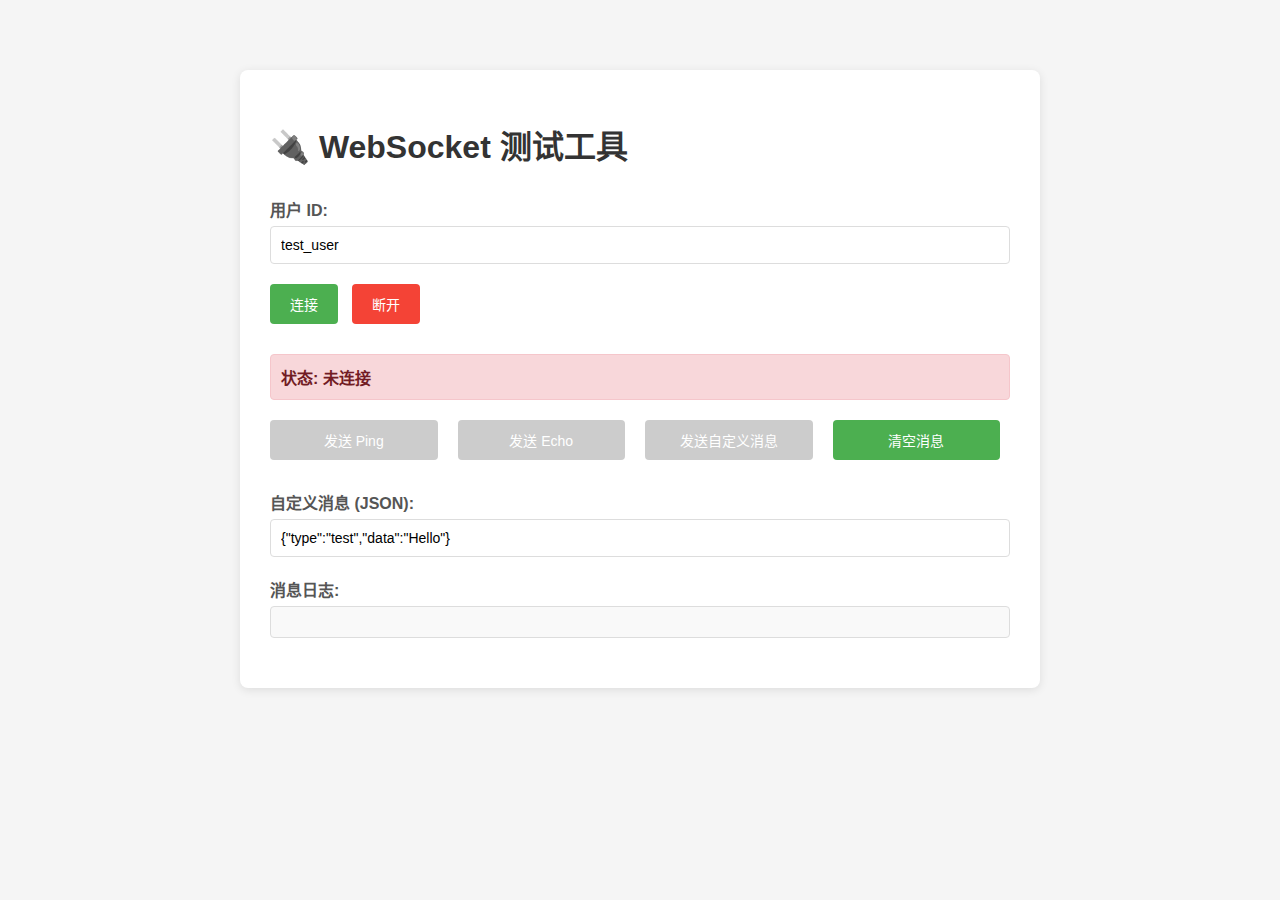
<file: tests/websocket_test.html>
<!DOCTYPE html>
<html lang="zh-CN">
<head>
    <meta charset="UTF-8">
    <meta name="viewport" content="width=device-width, initial-scale=1.0">
    <title>WebSocket 测试页面</title>
    <style>
        body {
            font-family: 'Segoe UI', Tahoma, Geneva, Verdana, sans-serif;
            max-width: 800px;
            margin: 50px auto;
            padding: 20px;
            background-color: #f5f5f5;
        }
        .container {
            background: white;
            padding: 30px;
            border-radius: 8px;
            box-shadow: 0 2px 10px rgba(0,0,0,0.1);
        }
        h1 {
            color: #333;
            margin-bottom: 30px;
        }
        .form-group {
            margin-bottom: 20px;
        }
        label {
            display: block;
            margin-bottom: 5px;
            color: #555;
            font-weight: bold;
        }
        input[type="text"] {
            width: 100%;
            padding: 10px;
            border: 1px solid #ddd;
            border-radius: 4px;
            box-sizing: border-box;
            font-size: 14px;
        }
        button {
            background-color: #4CAF50;
            color: white;
            padding: 10px 20px;
            border: none;
            border-radius: 4px;
            cursor: pointer;
            font-size: 14px;
            margin-right: 10px;
            margin-bottom: 10px;
        }
        button:hover {
            background-color: #45a049;
        }
        button:disabled {
            background-color: #cccccc;
            cursor: not-allowed;
        }
        button.danger {
            background-color: #f44336;
        }
        button.danger:hover {
            background-color: #da190b;
        }
        .status {
            padding: 10px;
            border-radius: 4px;
            margin-bottom: 20px;
            font-weight: bold;
        }
        .status.connected {
            background-color: #d4edda;
            color: #155724;
            border: 1px solid #c3e6cb;
        }
        .status.disconnected {
            background-color: #f8d7da;
            color: #721c24;
            border: 1px solid #f5c6cb;
        }
        .status.connecting {
            background-color: #fff3cd;
            color: #856404;
            border: 1px solid #ffeaa7;
        }
        .messages {
            background-color: #f9f9f9;
            border: 1px solid #ddd;
            border-radius: 4px;
            padding: 15px;
            max-height: 400px;
            overflow-y: auto;
            margin-bottom: 20px;
            font-family: 'Courier New', monospace;
            font-size: 12px;
        }
        .message {
            margin-bottom: 10px;
            padding: 8px;
            border-radius: 4px;
        }
        .message.sent {
            background-color: #e3f2fd;
            border-left: 3px solid #2196F3;
        }
        .message.received {
            background-color: #f1f8e9;
            border-left: 3px solid #4CAF50;
        }
        .message.error {
            background-color: #ffebee;
            border-left: 3px solid #f44336;
        }
        .message.system {
            background-color: #fff3e0;
            border-left: 3px solid #ff9800;
        }
        .timestamp {
            color: #999;
            font-size: 10px;
            margin-right: 10px;
        }
        .message-type {
            font-weight: bold;
            margin-right: 10px;
        }
        .quick-actions {
            display: flex;
            flex-wrap: wrap;
            gap: 10px;
            margin-bottom: 20px;
        }
        .quick-actions button {
            flex: 1;
            min-width: 120px;
        }
    </style>
</head>
<body>
    <div class="container">
        <h1>🔌 WebSocket 测试工具</h1>
        
        <div class="form-group">
            <label for="userId">用户 ID:</label>
            <input type="text" id="userId" value="test_user" placeholder="输入用户 ID">
        </div>
        
        <div class="form-group">
            <button id="connectBtn" onclick="connect()">连接</button>
            <button id="disconnectBtn" onclick="disconnect()" disabled class="danger">断开</button>
        </div>
        
        <div id="status" class="status disconnected">状态: 未连接</div>
        
        <div class="quick-actions">
            <button onclick="sendPing()" id="pingBtn" disabled>发送 Ping</button>
            <button onclick="sendEcho()" id="echoBtn" disabled>发送 Echo</button>
            <button onclick="sendCustom()" id="customBtn" disabled>发送自定义消息</button>
            <button onclick="clearMessages()">清空消息</button>
        </div>
        
        <div class="form-group">
            <label for="customMessage">自定义消息 (JSON):</label>
            <input type="text" id="customMessage" value='{"type":"test","data":"Hello"}' placeholder='{"type":"test","data":"value"}'>
        </div>
        
        <div class="form-group">
            <label>消息日志:</label>
            <div id="messages" class="messages"></div>
        </div>
    </div>

    <script>
        let ws = null;
        const userIdInput = document.getElementById('userId');
        const connectBtn = document.getElementById('connectBtn');
        const disconnectBtn = document.getElementById('disconnectBtn');
        const statusDiv = document.getElementById('status');
        const messagesDiv = document.getElementById('messages');
        const customMessageInput = document.getElementById('customMessage');
        const actionButtons = ['pingBtn', 'echoBtn', 'customBtn'];

        function updateStatus(status, message) {
            statusDiv.className = `status ${status}`;
            statusDiv.textContent = `状态: ${message}`;
        }

        function addMessage(type, content, isSent = false) {
            const messageDiv = document.createElement('div');
            messageDiv.className = `message ${type} ${isSent ? 'sent' : 'received'}`;
            
            const timestamp = new Date().toLocaleTimeString();
            const typeLabel = type === 'sent' ? '📤 发送' : type === 'error' ? '❌ 错误' : '📨 接收';
            
            messageDiv.innerHTML = `
                <span class="timestamp">${timestamp}</span>
                <span class="message-type">${typeLabel}</span>
                <span>${content}</span>
            `;
            
            messagesDiv.appendChild(messageDiv);
            messagesDiv.scrollTop = messagesDiv.scrollHeight;
        }

        function setButtonsEnabled(enabled) {
            actionButtons.forEach(btnId => {
                document.getElementById(btnId).disabled = !enabled;
            });
            connectBtn.disabled = enabled;
            disconnectBtn.disabled = !enabled;
        }

        function connect() {
            const userId = userIdInput.value.trim() || 'test_user';
            const wsUrl = `ws://localhost:8100/ws/${userId}`;
            
            updateStatus('connecting', '连接中...');
            addMessage('system', `正在连接到 ${wsUrl}...`);
            
            try {
                ws = new WebSocket(wsUrl);
                
                ws.onopen = () => {
                    updateStatus('connected', '已连接');
                    addMessage('system', '✅ WebSocket 连接已建立');
                    setButtonsEnabled(true);
                };
                
                ws.onmessage = (event) => {
                    try {
                        const data = JSON.parse(event.data);
                        addMessage('received', JSON.stringify(data, null, 2));
                    } catch (e) {
                        addMessage('received', event.data);
                    }
                };
                
                ws.onerror = (error) => {
                    updateStatus('disconnected', '连接错误');
                    addMessage('error', `连接错误: ${error.message || '未知错误'}`);
                    setButtonsEnabled(false);
                };
                
                ws.onclose = (event) => {
                    updateStatus('disconnected', '已断开');
                    addMessage('system', `连接已关闭 (代码: ${event.code}, 原因: ${event.reason || '无'})`);
                    setButtonsEnabled(false);
                };
            } catch (error) {
                updateStatus('disconnected', '连接失败');
                addMessage('error', `连接失败: ${error.message}`);
            }
        }

        function disconnect() {
            if (ws) {
                ws.close();
                ws = null;
            }
        }

        function sendMessage(message) {
            if (ws && ws.readyState === WebSocket.OPEN) {
                const messageStr = typeof message === 'string' ? message : JSON.stringify(message);
                ws.send(messageStr);
                addMessage('sent', messageStr, true);
            } else {
                addMessage('error', 'WebSocket 未连接');
            }
        }

        function sendPing() {
            sendMessage({
                type: 'ping',
                timestamp: Date.now()
            });
        }

        function sendEcho() {
            sendMessage({
                type: 'echo',
                content: 'Hello, WebSocket!'
            });
        }

        function sendCustom() {
            const messageText = customMessageInput.value.trim();
            if (!messageText) {
                addMessage('error', '请输入自定义消息');
                return;
            }
            
            try {
                const message = JSON.parse(messageText);
                sendMessage(message);
            } catch (e) {
                // 如果不是有效的 JSON，作为普通文本发送
                sendMessage(messageText);
            }
        }

        function clearMessages() {
            messagesDiv.innerHTML = '';
        }

        // 页面关闭时断开连接
        window.addEventListener('beforeunload', () => {
            if (ws) {
                ws.close();
            }
        });
    </script>
</body>
</html>
</file>
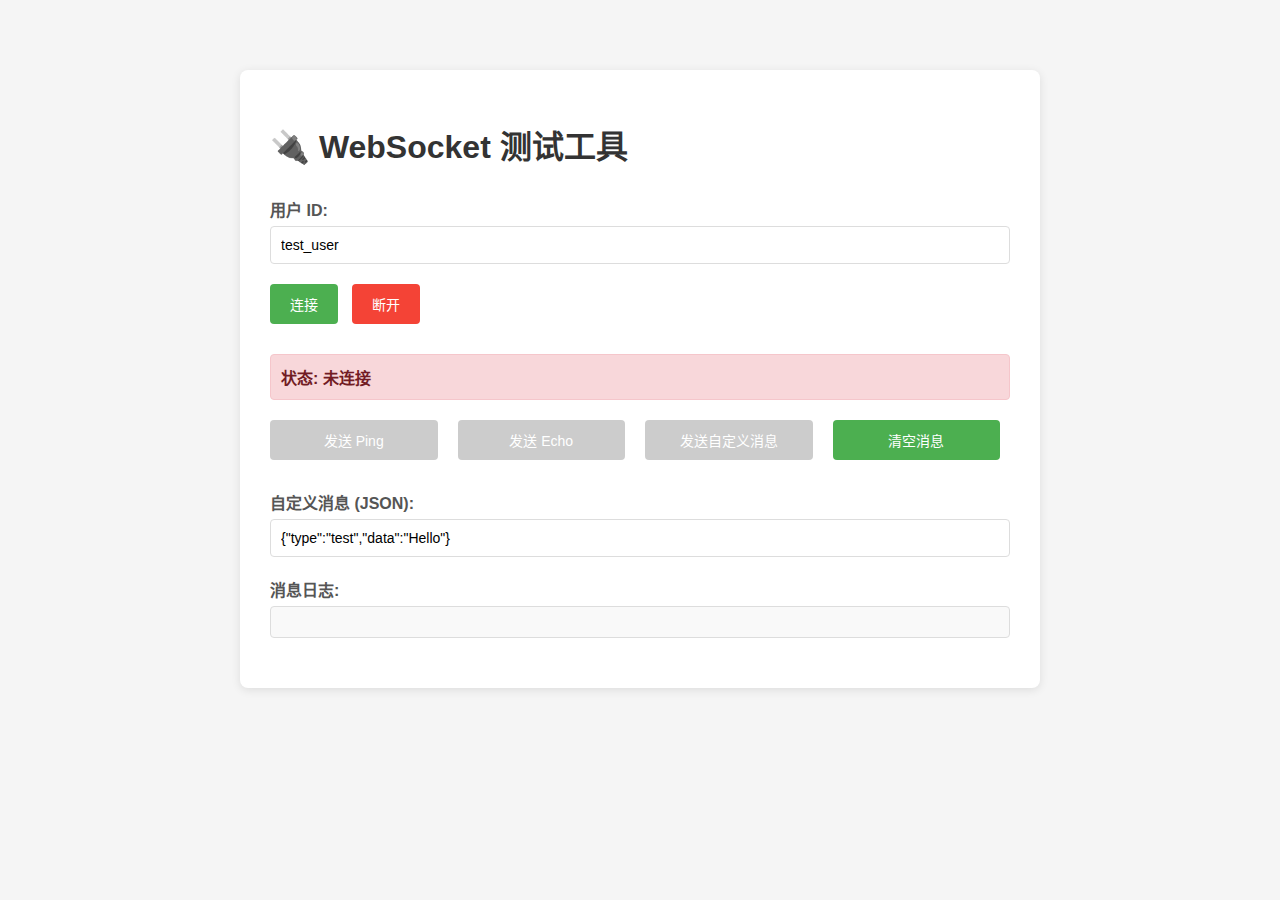
<file: cookiecutter-gd25-arch-backend-python/{{ cookiecutter.project_name }}/tests/websocket_test.html>
<!DOCTYPE html>
<html lang="zh-CN">
<head>
    <meta charset="UTF-8">
    <meta name="viewport" content="width=device-width, initial-scale=1.0">
    <title>WebSocket 测试页面</title>
    <style>
        body {
            font-family: 'Segoe UI', Tahoma, Geneva, Verdana, sans-serif;
            max-width: 800px;
            margin: 50px auto;
            padding: 20px;
            background-color: #f5f5f5;
        }
        .container {
            background: white;
            padding: 30px;
            border-radius: 8px;
            box-shadow: 0 2px 10px rgba(0,0,0,0.1);
        }
        h1 {
            color: #333;
            margin-bottom: 30px;
        }
        .form-group {
            margin-bottom: 20px;
        }
        label {
            display: block;
            margin-bottom: 5px;
            color: #555;
            font-weight: bold;
        }
        input[type="text"] {
            width: 100%;
            padding: 10px;
            border: 1px solid #ddd;
            border-radius: 4px;
            box-sizing: border-box;
            font-size: 14px;
        }
        button {
            background-color: #4CAF50;
            color: white;
            padding: 10px 20px;
            border: none;
            border-radius: 4px;
            cursor: pointer;
            font-size: 14px;
            margin-right: 10px;
            margin-bottom: 10px;
        }
        button:hover {
            background-color: #45a049;
        }
        button:disabled {
            background-color: #cccccc;
            cursor: not-allowed;
        }
        button.danger {
            background-color: #f44336;
        }
        button.danger:hover {
            background-color: #da190b;
        }
        .status {
            padding: 10px;
            border-radius: 4px;
            margin-bottom: 20px;
            font-weight: bold;
        }
        .status.connected {
            background-color: #d4edda;
            color: #155724;
            border: 1px solid #c3e6cb;
        }
        .status.disconnected {
            background-color: #f8d7da;
            color: #721c24;
            border: 1px solid #f5c6cb;
        }
        .status.connecting {
            background-color: #fff3cd;
            color: #856404;
            border: 1px solid #ffeaa7;
        }
        .messages {
            background-color: #f9f9f9;
            border: 1px solid #ddd;
            border-radius: 4px;
            padding: 15px;
            max-height: 400px;
            overflow-y: auto;
            margin-bottom: 20px;
            font-family: 'Courier New', monospace;
            font-size: 12px;
        }
        .message {
            margin-bottom: 10px;
            padding: 8px;
            border-radius: 4px;
        }
        .message.sent {
            background-color: #e3f2fd;
            border-left: 3px solid #2196F3;
        }
        .message.received {
            background-color: #f1f8e9;
            border-left: 3px solid #4CAF50;
        }
        .message.error {
            background-color: #ffebee;
            border-left: 3px solid #f44336;
        }
        .message.system {
            background-color: #fff3e0;
            border-left: 3px solid #ff9800;
        }
        .timestamp {
            color: #999;
            font-size: 10px;
            margin-right: 10px;
        }
        .message-type {
            font-weight: bold;
            margin-right: 10px;
        }
        .quick-actions {
            display: flex;
            flex-wrap: wrap;
            gap: 10px;
            margin-bottom: 20px;
        }
        .quick-actions button {
            flex: 1;
            min-width: 120px;
        }
    </style>
</head>
<body>
    <div class="container">
        <h1>🔌 WebSocket 测试工具</h1>
        
        <div class="form-group">
            <label for="userId">用户 ID:</label>
            <input type="text" id="userId" value="test_user" placeholder="输入用户 ID">
        </div>
        
        <div class="form-group">
            <button id="connectBtn" onclick="connect()">连接</button>
            <button id="disconnectBtn" onclick="disconnect()" disabled class="danger">断开</button>
        </div>
        
        <div id="status" class="status disconnected">状态: 未连接</div>
        
        <div class="quick-actions">
            <button onclick="sendPing()" id="pingBtn" disabled>发送 Ping</button>
            <button onclick="sendEcho()" id="echoBtn" disabled>发送 Echo</button>
            <button onclick="sendCustom()" id="customBtn" disabled>发送自定义消息</button>
            <button onclick="clearMessages()">清空消息</button>
        </div>
        
        <div class="form-group">
            <label for="customMessage">自定义消息 (JSON):</label>
            <input type="text" id="customMessage" value='{"type":"test","data":"Hello"}' placeholder='{"type":"test","data":"value"}'>
        </div>
        
        <div class="form-group">
            <label>消息日志:</label>
            <div id="messages" class="messages"></div>
        </div>
    </div>

    <script>
        let ws = null;
        const userIdInput = document.getElementById('userId');
        const connectBtn = document.getElementById('connectBtn');
        const disconnectBtn = document.getElementById('disconnectBtn');
        const statusDiv = document.getElementById('status');
        const messagesDiv = document.getElementById('messages');
        const customMessageInput = document.getElementById('customMessage');
        const actionButtons = ['pingBtn', 'echoBtn', 'customBtn'];

        function updateStatus(status, message) {
            statusDiv.className = `status ${status}`;
            statusDiv.textContent = `状态: ${message}`;
        }

        function addMessage(type, content, isSent = false) {
            const messageDiv = document.createElement('div');
            messageDiv.className = `message ${type} ${isSent ? 'sent' : 'received'}`;
            
            const timestamp = new Date().toLocaleTimeString();
            const typeLabel = type === 'sent' ? '📤 发送' : type === 'error' ? '❌ 错误' : '📨 接收';
            
            messageDiv.innerHTML = `
                <span class="timestamp">${timestamp}</span>
                <span class="message-type">${typeLabel}</span>
                <span>${content}</span>
            `;
            
            messagesDiv.appendChild(messageDiv);
            messagesDiv.scrollTop = messagesDiv.scrollHeight;
        }

        function setButtonsEnabled(enabled) {
            actionButtons.forEach(btnId => {
                document.getElementById(btnId).disabled = !enabled;
            });
            connectBtn.disabled = enabled;
            disconnectBtn.disabled = !enabled;
        }

        function connect() {
            const userId = userIdInput.value.trim() || 'test_user';
            const wsUrl = `ws://localhost:{{ cookiecutter.port }}/ws/${userId}`;
            
            updateStatus('connecting', '连接中...');
            addMessage('system', `正在连接到 ${wsUrl}...`);
            
            try {
                ws = new WebSocket(wsUrl);
                
                ws.onopen = () => {
                    updateStatus('connected', '已连接');
                    addMessage('system', '✅ WebSocket 连接已建立');
                    setButtonsEnabled(true);
                };
                
                ws.onmessage = (event) => {
                    try {
                        const data = JSON.parse(event.data);
                        addMessage('received', JSON.stringify(data, null, 2));
                    } catch (e) {
                        addMessage('received', event.data);
                    }
                };
                
                ws.onerror = (error) => {
                    updateStatus('disconnected', '连接错误');
                    addMessage('error', `连接错误: ${error.message || '未知错误'}`);
                    setButtonsEnabled(false);
                };
                
                ws.onclose = (event) => {
                    updateStatus('disconnected', '已断开');
                    addMessage('system', `连接已关闭 (代码: ${event.code}, 原因: ${event.reason || '无'})`);
                    setButtonsEnabled(false);
                };
            } catch (error) {
                updateStatus('disconnected', '连接失败');
                addMessage('error', `连接失败: ${error.message}`);
            }
        }

        function disconnect() {
            if (ws) {
                ws.close();
                ws = null;
            }
        }

        function sendMessage(message) {
            if (ws && ws.readyState === WebSocket.OPEN) {
                const messageStr = typeof message === 'string' ? message : JSON.stringify(message);
                ws.send(messageStr);
                addMessage('sent', messageStr, true);
            } else {
                addMessage('error', 'WebSocket 未连接');
            }
        }

        function sendPing() {
            sendMessage({
                type: 'ping',
                timestamp: Date.now()
            });
        }

        function sendEcho() {
            sendMessage({
                type: 'echo',
                content: 'Hello, WebSocket!'
            });
        }

        function sendCustom() {
            const messageText = customMessageInput.value.trim();
            if (!messageText) {
                addMessage('error', '请输入自定义消息');
                return;
            }
            
            try {
                const message = JSON.parse(messageText);
                sendMessage(message);
            } catch (e) {
                // 如果不是有效的 JSON，作为普通文本发送
                sendMessage(messageText);
            }
        }

        function clearMessages() {
            messagesDiv.innerHTML = '';
        }

        // 页面关闭时断开连接
        window.addEventListener('beforeunload', () => {
            if (ws) {
                ws.close();
            }
        });
    </script>
</body>
</html>
</file>
